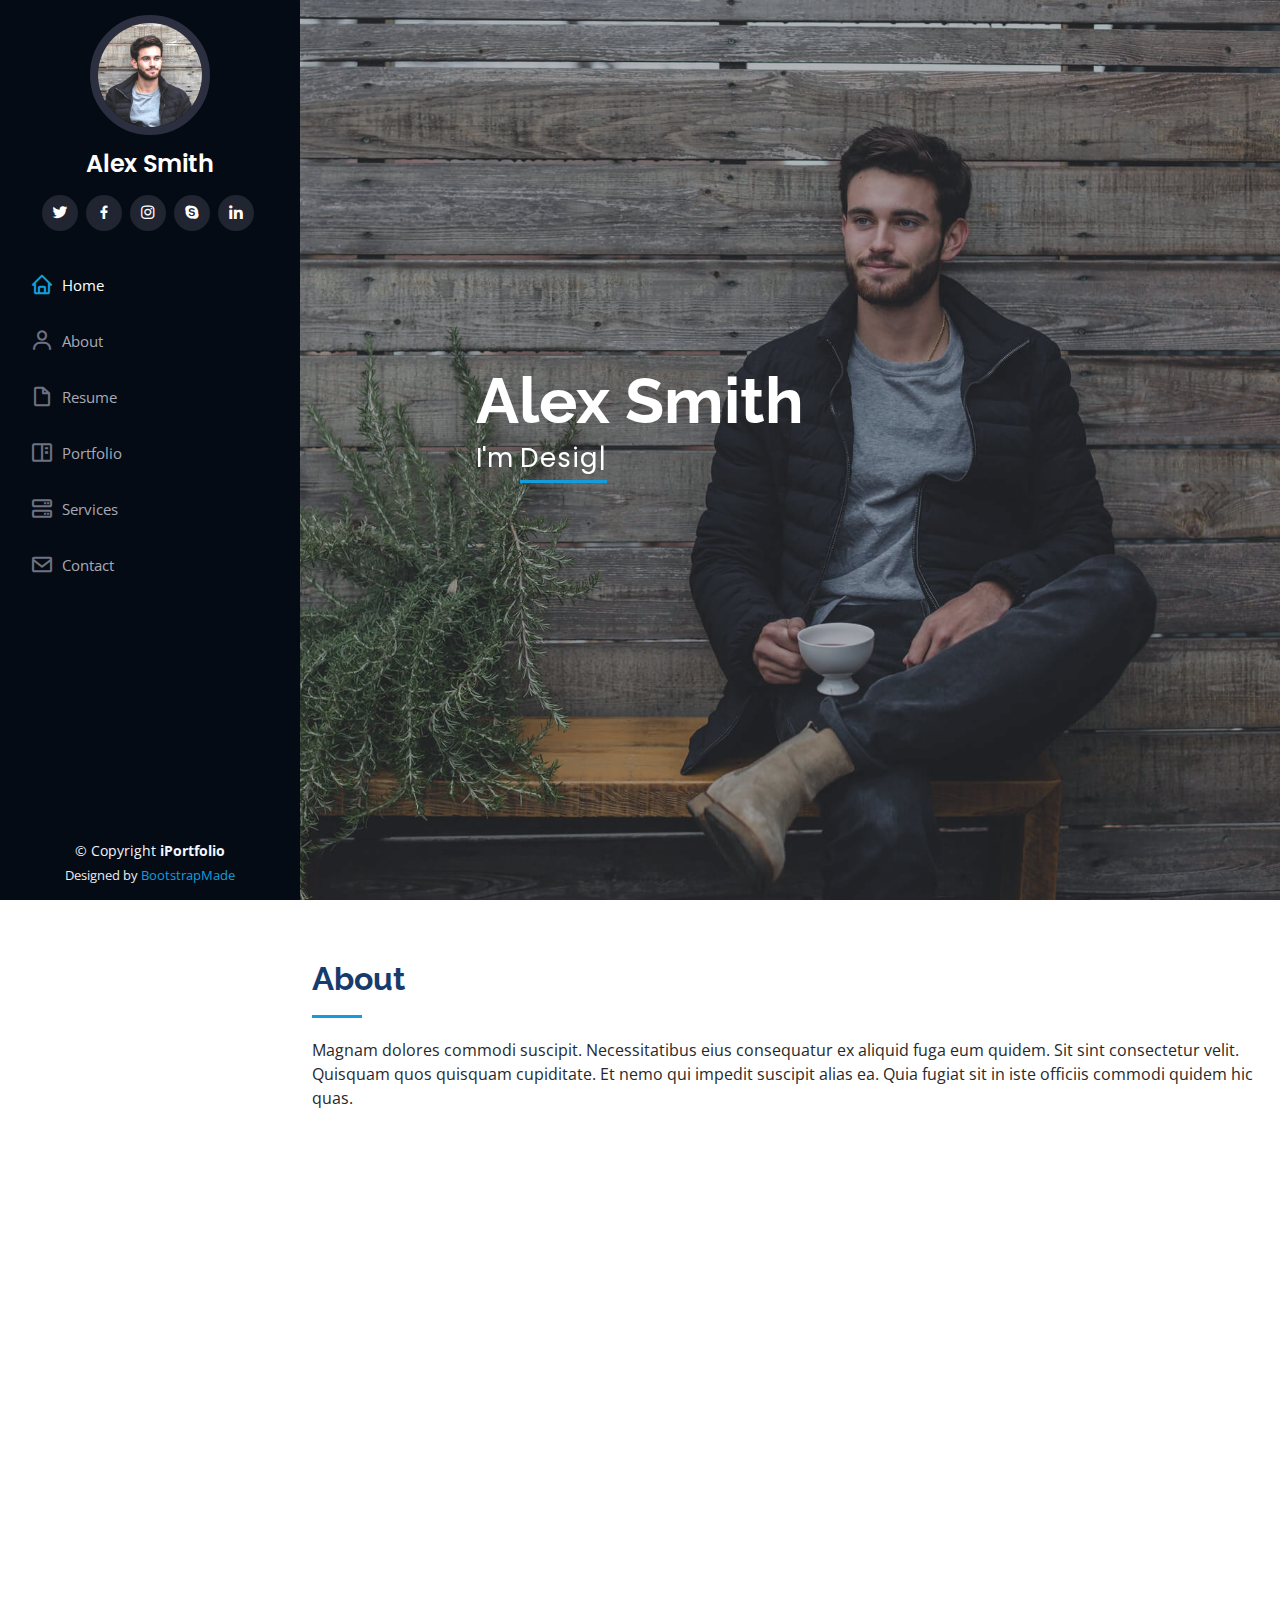
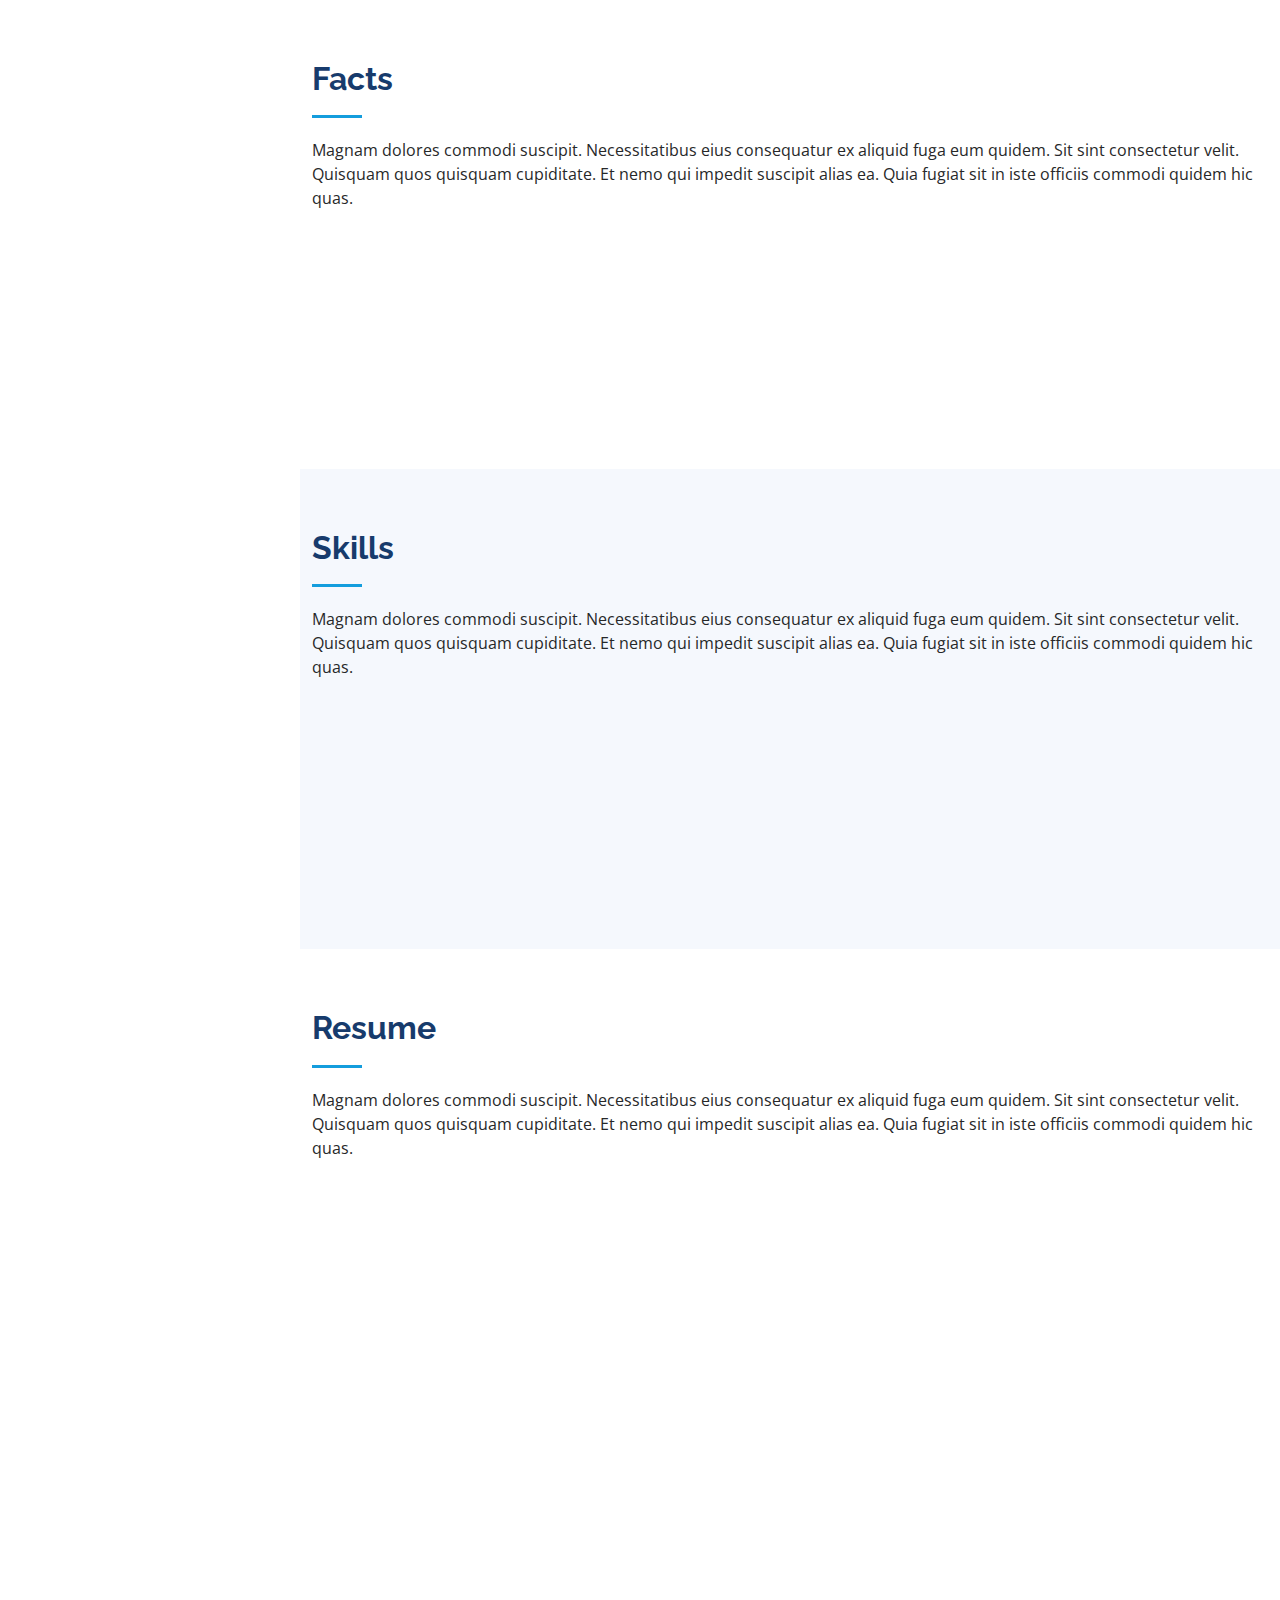
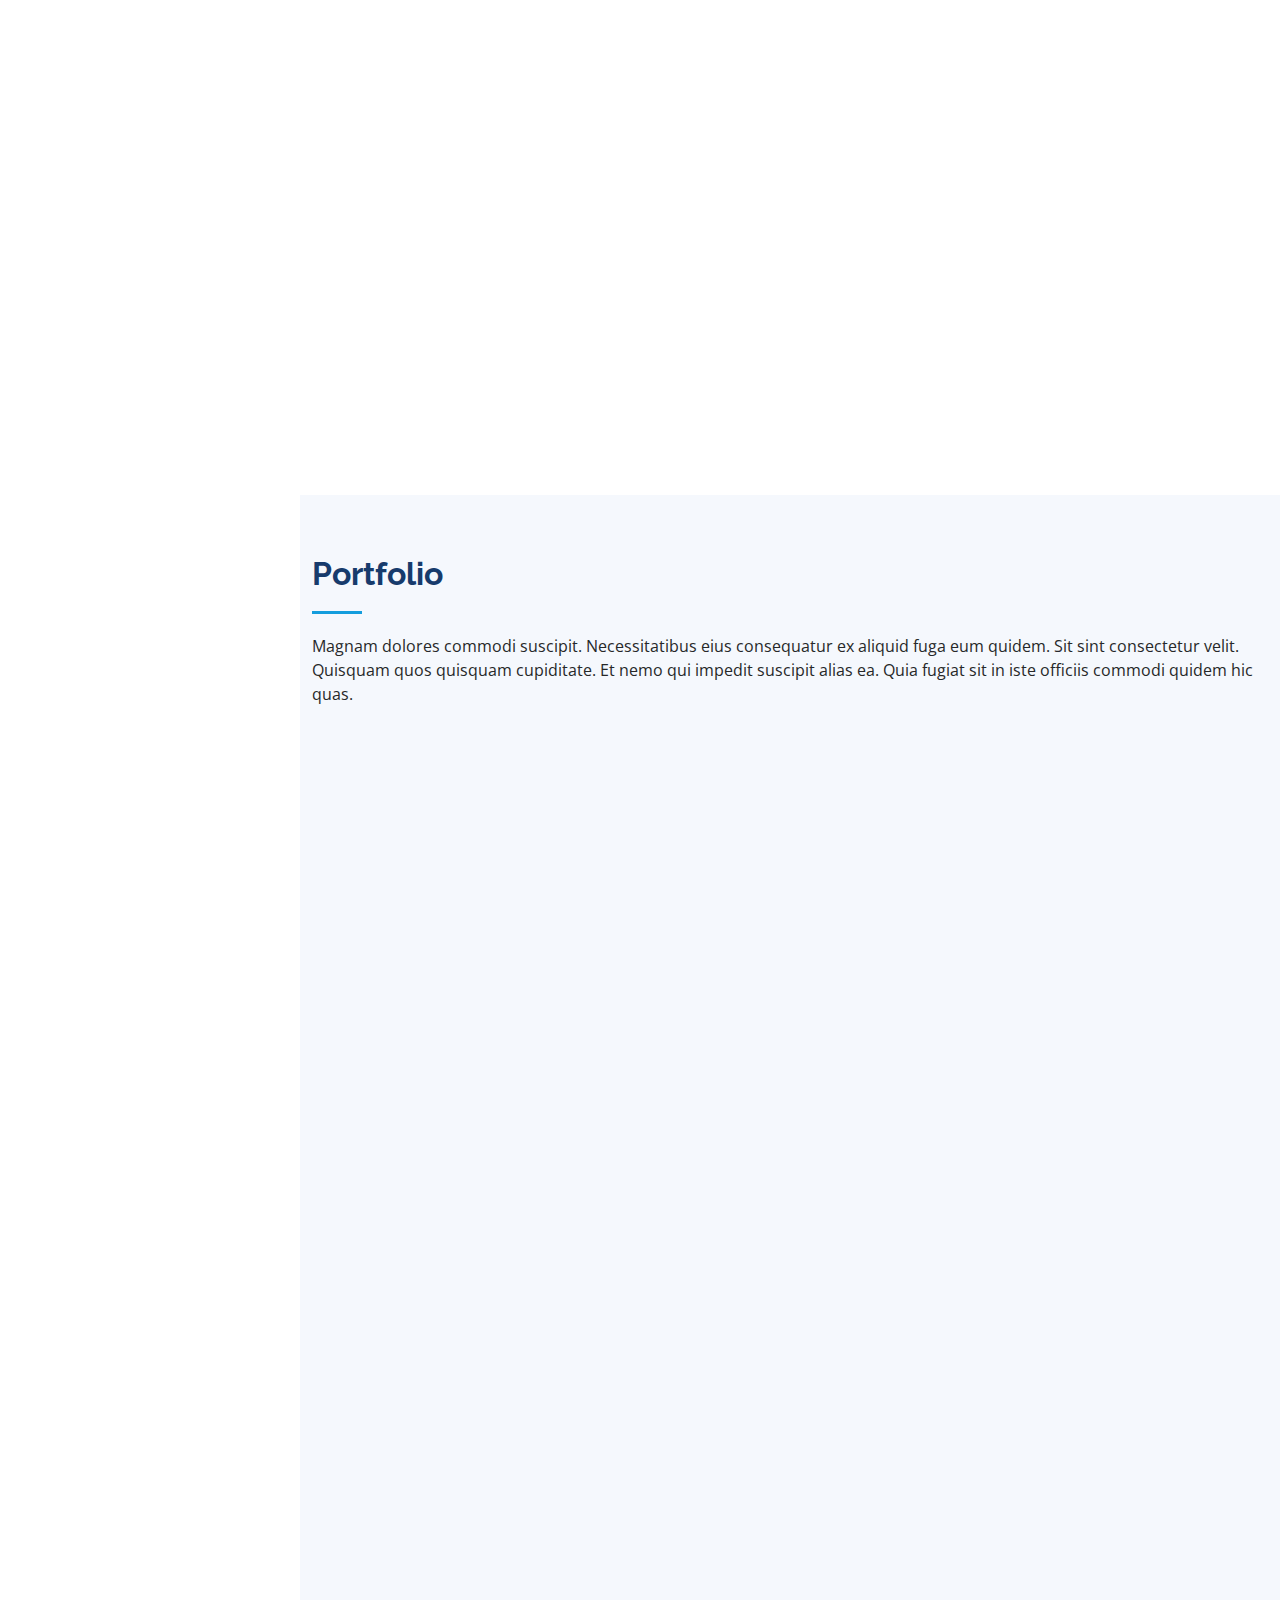
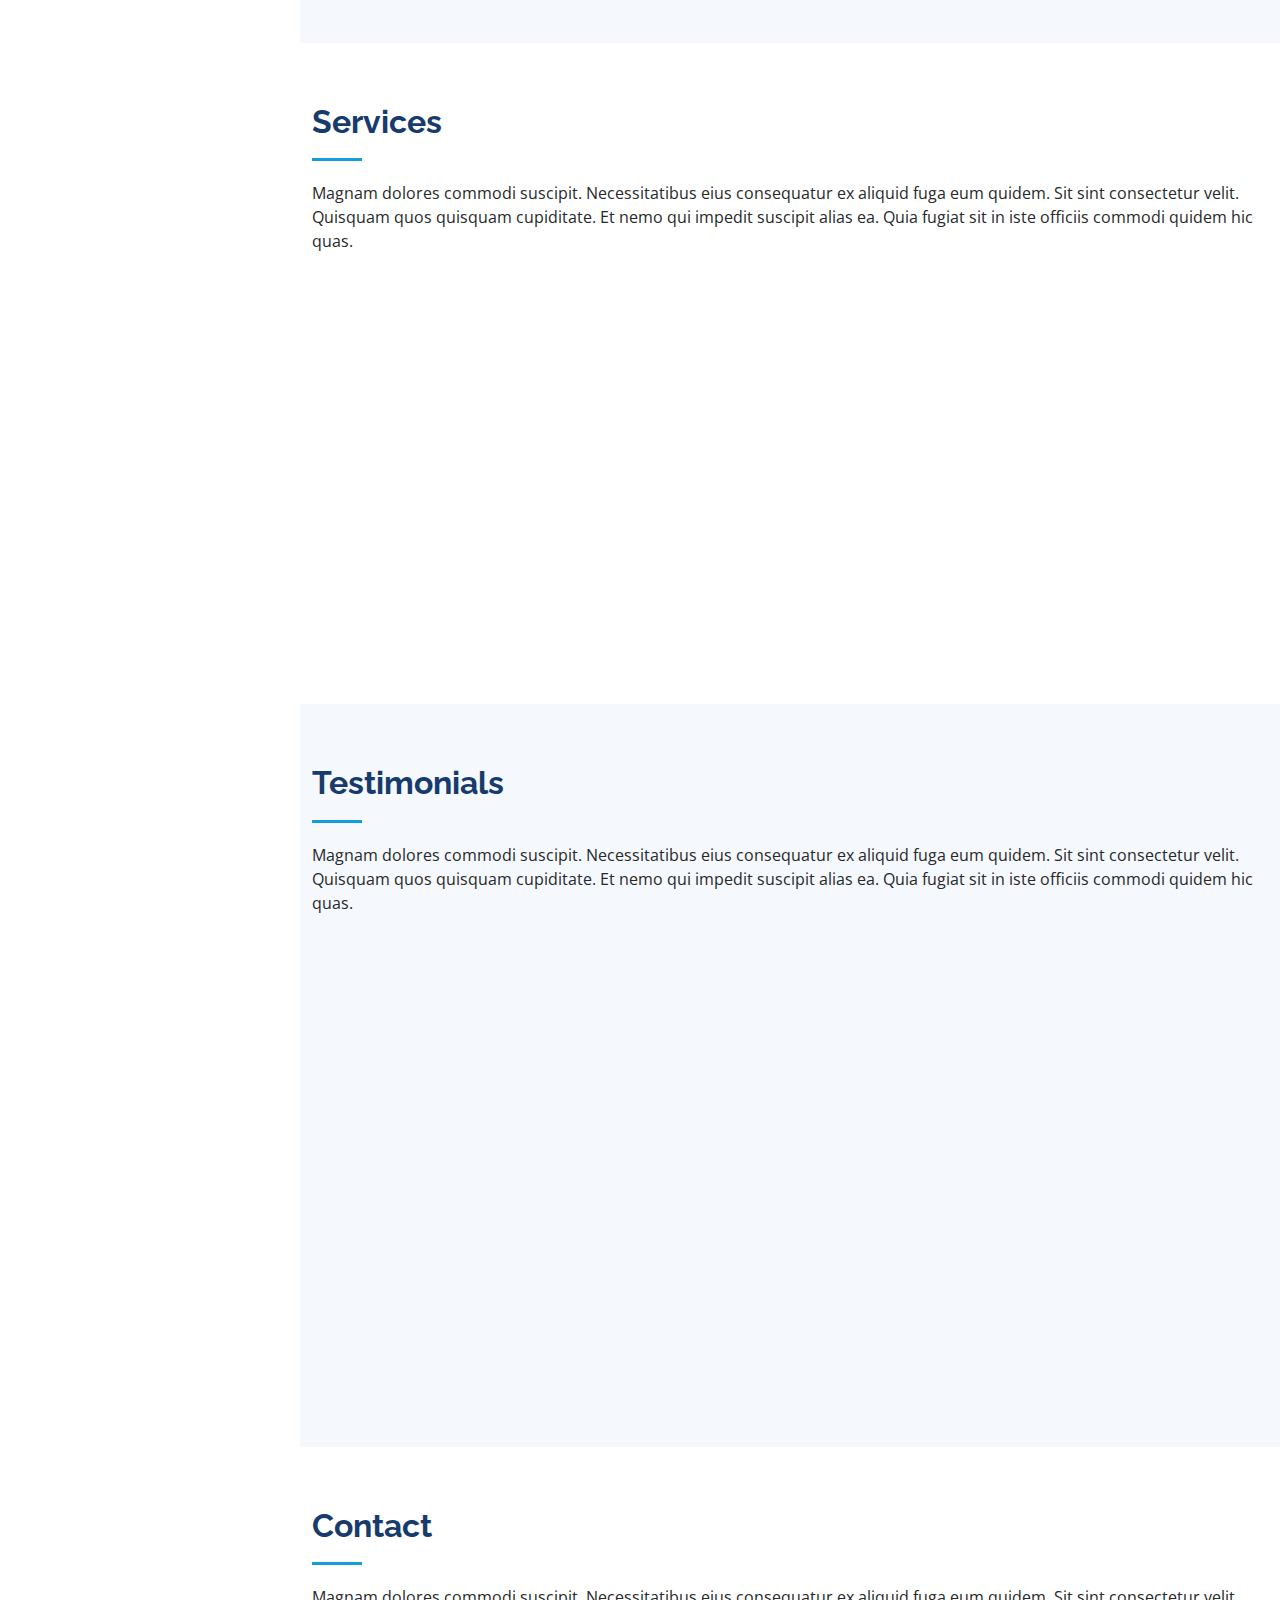
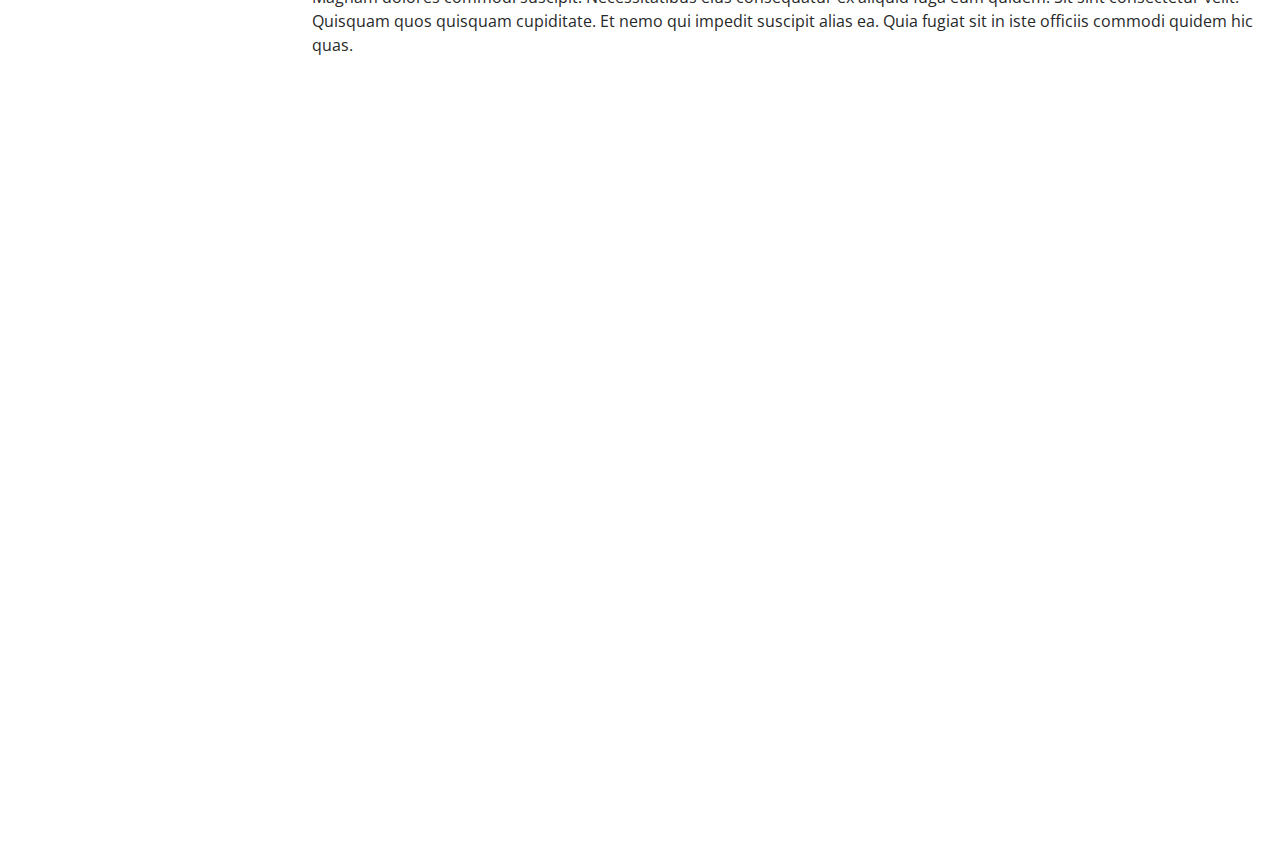
<file: iPortfolio/iPortfolio/index.html>
<!DOCTYPE html>
<html lang="en">

<head>
  <meta charset="utf-8">
  <meta content="width=device-width, initial-scale=1.0" name="viewport">

  <title>iPortfolio Bootstrap Template - Index</title>
  <meta content="" name="description">
  <meta content="" name="keywords">

  <!-- Favicons -->
  <link href="assets/img/favicon.png" rel="icon">
  <link href="assets/img/apple-touch-icon.png" rel="apple-touch-icon">

  <!-- Google Fonts -->
  <link href="https://fonts.googleapis.com/css?family=Open+Sans:300,300i,400,400i,600,600i,700,700i|Raleway:300,300i,400,400i,500,500i,600,600i,700,700i|Poppins:300,300i,400,400i,500,500i,600,600i,700,700i" rel="stylesheet">

  <!-- Vendor CSS Files -->
  <link href="assets/vendor/aos/aos.css" rel="stylesheet">
  <link href="assets/vendor/bootstrap/css/bootstrap.min.css" rel="stylesheet">
  <link href="assets/vendor/bootstrap-icons/bootstrap-icons.css" rel="stylesheet">
  <link href="assets/vendor/boxicons/css/boxicons.min.css" rel="stylesheet">
  <link href="assets/vendor/glightbox/css/glightbox.min.css" rel="stylesheet">
  <link href="assets/vendor/swiper/swiper-bundle.min.css" rel="stylesheet">

  <!-- Template Main CSS File -->
  <link href="assets/css/style.css" rel="stylesheet">

  <!-- =======================================================
  * Template Name: iPortfolio - v3.10.0
  * Template URL: https://bootstrapmade.com/iportfolio-bootstrap-portfolio-websites-template/
  * Author: BootstrapMade.com
  * License: https://bootstrapmade.com/license/
  ======================================================== -->
</head>

<body>

  <!-- ======= Mobile nav toggle button ======= -->
  <i class="bi bi-list mobile-nav-toggle d-xl-none"></i>

  <!-- ======= Header ======= -->
  <header id="header">
    <div class="d-flex flex-column">

      <div class="profile">
        <img src="assets/img/profile-img.jpg" alt="" class="img-fluid rounded-circle">
        <h1 class="text-light"><a href="index.html">Alex Smith</a></h1>
        <div class="social-links mt-3 text-center">
          <a href="#" class="twitter"><i class="bx bxl-twitter"></i></a>
          <a href="#" class="facebook"><i class="bx bxl-facebook"></i></a>
          <a href="#" class="instagram"><i class="bx bxl-instagram"></i></a>
          <a href="#" class="google-plus"><i class="bx bxl-skype"></i></a>
          <a href="#" class="linkedin"><i class="bx bxl-linkedin"></i></a>
        </div>
      </div>

      <nav id="navbar" class="nav-menu navbar">
        <ul>
          <li><a href="#hero" class="nav-link scrollto active"><i class="bx bx-home"></i> <span>Home</span></a></li>
          <li><a href="#about" class="nav-link scrollto"><i class="bx bx-user"></i> <span>About</span></a></li>
          <li><a href="#resume" class="nav-link scrollto"><i class="bx bx-file-blank"></i> <span>Resume</span></a></li>
          <li><a href="#portfolio" class="nav-link scrollto"><i class="bx bx-book-content"></i> <span>Portfolio</span></a></li>
          <li><a href="#services" class="nav-link scrollto"><i class="bx bx-server"></i> <span>Services</span></a></li>
          <li><a href="#contact" class="nav-link scrollto"><i class="bx bx-envelope"></i> <span>Contact</span></a></li>
        </ul>
      </nav><!-- .nav-menu -->
    </div>
  </header><!-- End Header -->

  <!-- ======= Hero Section ======= -->
  <section id="hero" class="d-flex flex-column justify-content-center align-items-center">
    <div class="hero-container" data-aos="fade-in">
      <h1>Alex Smith</h1>
      <p>I'm <span class="typed" data-typed-items="Designer, Developer, Freelancer, Photographer"></span></p>
    </div>
  </section><!-- End Hero -->

  <main id="main">

    <!-- ======= About Section ======= -->
    <section id="about" class="about">
      <div class="container">

        <div class="section-title">
          <h2>About</h2>
          <p>Magnam dolores commodi suscipit. Necessitatibus eius consequatur ex aliquid fuga eum quidem. Sit sint consectetur velit. Quisquam quos quisquam cupiditate. Et nemo qui impedit suscipit alias ea. Quia fugiat sit in iste officiis commodi quidem hic quas.</p>
        </div>

        <div class="row">
          <div class="col-lg-4" data-aos="fade-right">
            <img src="assets/img/profile-img.jpg" class="img-fluid" alt="">
          </div>
          <div class="col-lg-8 pt-4 pt-lg-0 content" data-aos="fade-left">
            <h3>UI/UX Designer &amp; Web Developer.</h3>
            <p class="fst-italic">
              Lorem ipsum dolor sit amet, consectetur adipiscing elit, sed do eiusmod tempor incididunt ut labore et dolore
              magna aliqua.
            </p>
            <div class="row">
              <div class="col-lg-6">
                <ul>
                  <li><i class="bi bi-chevron-right"></i> <strong>Birthday:</strong> <span>1 May 1995</span></li>
                  <li><i class="bi bi-chevron-right"></i> <strong>Website:</strong> <span>www.example.com</span></li>
                  <li><i class="bi bi-chevron-right"></i> <strong>Phone:</strong> <span>+123 456 7890</span></li>
                  <li><i class="bi bi-chevron-right"></i> <strong>City:</strong> <span>New York, USA</span></li>
                </ul>
              </div>
              <div class="col-lg-6">
                <ul>
                  <li><i class="bi bi-chevron-right"></i> <strong>Age:</strong> <span>30</span></li>
                  <li><i class="bi bi-chevron-right"></i> <strong>Degree:</strong> <span>Master</span></li>
                  <li><i class="bi bi-chevron-right"></i> <strong>PhEmailone:</strong> <span>email@example.com</span></li>
                  <li><i class="bi bi-chevron-right"></i> <strong>Freelance:</strong> <span>Available</span></li>
                </ul>
              </div>
            </div>
            <p>
              Officiis eligendi itaque labore et dolorum mollitia officiis optio vero. Quisquam sunt adipisci omnis et ut. Nulla accusantium dolor incidunt officia tempore. Et eius omnis.
              Cupiditate ut dicta maxime officiis quidem quia. Sed et consectetur qui quia repellendus itaque neque. Aliquid amet quidem ut quaerat cupiditate. Ab et eum qui repellendus omnis culpa magni laudantium dolores.
            </p>
          </div>
        </div>

      </div>
    </section><!-- End About Section -->

    <!-- ======= Facts Section ======= -->
    <section id="facts" class="facts">
      <div class="container">

        <div class="section-title">
          <h2>Facts</h2>
          <p>Magnam dolores commodi suscipit. Necessitatibus eius consequatur ex aliquid fuga eum quidem. Sit sint consectetur velit. Quisquam quos quisquam cupiditate. Et nemo qui impedit suscipit alias ea. Quia fugiat sit in iste officiis commodi quidem hic quas.</p>
        </div>

        <div class="row no-gutters">

          <div class="col-lg-3 col-md-6 d-md-flex align-items-md-stretch" data-aos="fade-up">
            <div class="count-box">
              <i class="bi bi-emoji-smile"></i>
              <span data-purecounter-start="0" data-purecounter-end="232" data-purecounter-duration="1" class="purecounter"></span>
              <p><strong>Happy Clients</strong> consequuntur quae</p>
            </div>
          </div>

          <div class="col-lg-3 col-md-6 d-md-flex align-items-md-stretch" data-aos="fade-up" data-aos-delay="100">
            <div class="count-box">
              <i class="bi bi-journal-richtext"></i>
              <span data-purecounter-start="0" data-purecounter-end="521" data-purecounter-duration="1" class="purecounter"></span>
              <p><strong>Projects</strong> adipisci atque cum quia aut</p>
            </div>
          </div>

          <div class="col-lg-3 col-md-6 d-md-flex align-items-md-stretch" data-aos="fade-up" data-aos-delay="200">
            <div class="count-box">
              <i class="bi bi-headset"></i>
              <span data-purecounter-start="0" data-purecounter-end="1453" data-purecounter-duration="1" class="purecounter"></span>
              <p><strong>Hours Of Support</strong> aut commodi quaerat</p>
            </div>
          </div>

          <div class="col-lg-3 col-md-6 d-md-flex align-items-md-stretch" data-aos="fade-up" data-aos-delay="300">
            <div class="count-box">
              <i class="bi bi-people"></i>
              <span data-purecounter-start="0" data-purecounter-end="32" data-purecounter-duration="1" class="purecounter"></span>
              <p><strong>Hard Workers</strong> rerum asperiores dolor</p>
            </div>
          </div>

        </div>

      </div>
    </section><!-- End Facts Section -->

    <!-- ======= Skills Section ======= -->
    <section id="skills" class="skills section-bg">
      <div class="container">

        <div class="section-title">
          <h2>Skills</h2>
          <p>Magnam dolores commodi suscipit. Necessitatibus eius consequatur ex aliquid fuga eum quidem. Sit sint consectetur velit. Quisquam quos quisquam cupiditate. Et nemo qui impedit suscipit alias ea. Quia fugiat sit in iste officiis commodi quidem hic quas.</p>
        </div>

        <div class="row skills-content">

          <div class="col-lg-6" data-aos="fade-up">

            <div class="progress">
              <span class="skill">HTML <i class="val">100%</i></span>
              <div class="progress-bar-wrap">
                <div class="progress-bar" role="progressbar" aria-valuenow="100" aria-valuemin="0" aria-valuemax="100"></div>
              </div>
            </div>

            <div class="progress">
              <span class="skill">CSS <i class="val">90%</i></span>
              <div class="progress-bar-wrap">
                <div class="progress-bar" role="progressbar" aria-valuenow="90" aria-valuemin="0" aria-valuemax="100"></div>
              </div>
            </div>

            <div class="progress">
              <span class="skill">JavaScript <i class="val">75%</i></span>
              <div class="progress-bar-wrap">
                <div class="progress-bar" role="progressbar" aria-valuenow="75" aria-valuemin="0" aria-valuemax="100"></div>
              </div>
            </div>

          </div>

          <div class="col-lg-6" data-aos="fade-up" data-aos-delay="100">

            <div class="progress">
              <span class="skill">PHP <i class="val">80%</i></span>
              <div class="progress-bar-wrap">
                <div class="progress-bar" role="progressbar" aria-valuenow="80" aria-valuemin="0" aria-valuemax="100"></div>
              </div>
            </div>

            <div class="progress">
              <span class="skill">WordPress/CMS <i class="val">90%</i></span>
              <div class="progress-bar-wrap">
                <div class="progress-bar" role="progressbar" aria-valuenow="90" aria-valuemin="0" aria-valuemax="100"></div>
              </div>
            </div>

            <div class="progress">
              <span class="skill">Photoshop <i class="val">55%</i></span>
              <div class="progress-bar-wrap">
                <div class="progress-bar" role="progressbar" aria-valuenow="55" aria-valuemin="0" aria-valuemax="100"></div>
              </div>
            </div>

          </div>

        </div>

      </div>
    </section><!-- End Skills Section -->

    <!-- ======= Resume Section ======= -->
    <section id="resume" class="resume">
      <div class="container">

        <div class="section-title">
          <h2>Resume</h2>
          <p>Magnam dolores commodi suscipit. Necessitatibus eius consequatur ex aliquid fuga eum quidem. Sit sint consectetur velit. Quisquam quos quisquam cupiditate. Et nemo qui impedit suscipit alias ea. Quia fugiat sit in iste officiis commodi quidem hic quas.</p>
        </div>

        <div class="row">
          <div class="col-lg-6" data-aos="fade-up">
            <h3 class="resume-title">Sumary</h3>
            <div class="resume-item pb-0">
              <h4>Alex Smith</h4>
              <p><em>Innovative and deadline-driven Graphic Designer with 3+ years of experience designing and developing user-centered digital/print marketing material from initial concept to final, polished deliverable.</em></p>
              <ul>
                <li>Portland par 127,Orlando, FL</li>
                <li>(123) 456-7891</li>
                <li>alice.barkley@example.com</li>
              </ul>
            </div>

            <h3 class="resume-title">Education</h3>
            <div class="resume-item">
              <h4>Master of Fine Arts &amp; Graphic Design</h4>
              <h5>2015 - 2016</h5>
              <p><em>Rochester Institute of Technology, Rochester, NY</em></p>
              <p>Qui deserunt veniam. Et sed aliquam labore tempore sed quisquam iusto autem sit. Ea vero voluptatum qui ut dignissimos deleniti nerada porti sand markend</p>
            </div>
            <div class="resume-item">
              <h4>Bachelor of Fine Arts &amp; Graphic Design</h4>
              <h5>2010 - 2014</h5>
              <p><em>Rochester Institute of Technology, Rochester, NY</em></p>
              <p>Quia nobis sequi est occaecati aut. Repudiandae et iusto quae reiciendis et quis Eius vel ratione eius unde vitae rerum voluptates asperiores voluptatem Earum molestiae consequatur neque etlon sader mart dila</p>
            </div>
          </div>
          <div class="col-lg-6" data-aos="fade-up" data-aos-delay="100">
            <h3 class="resume-title">Professional Experience</h3>
            <div class="resume-item">
              <h4>Senior graphic design specialist</h4>
              <h5>2019 - Present</h5>
              <p><em>Experion, New York, NY </em></p>
              <ul>
                <li>Lead in the design, development, and implementation of the graphic, layout, and production communication materials</li>
                <li>Delegate tasks to the 7 members of the design team and provide counsel on all aspects of the project. </li>
                <li>Supervise the assessment of all graphic materials in order to ensure quality and accuracy of the design</li>
                <li>Oversee the efficient use of production project budgets ranging from $2,000 - $25,000</li>
              </ul>
            </div>
            <div class="resume-item">
              <h4>Graphic design specialist</h4>
              <h5>2017 - 2018</h5>
              <p><em>Stepping Stone Advertising, New York, NY</em></p>
              <ul>
                <li>Developed numerous marketing programs (logos, brochures,infographics, presentations, and advertisements).</li>
                <li>Managed up to 5 projects or tasks at a given time while under pressure</li>
                <li>Recommended and consulted with clients on the most appropriate graphic design</li>
                <li>Created 4+ design presentations and proposals a month for clients and account managers</li>
              </ul>
            </div>
          </div>
        </div>

      </div>
    </section><!-- End Resume Section -->

    <!-- ======= Portfolio Section ======= -->
    <section id="portfolio" class="portfolio section-bg">
      <div class="container">

        <div class="section-title">
          <h2>Portfolio</h2>
          <p>Magnam dolores commodi suscipit. Necessitatibus eius consequatur ex aliquid fuga eum quidem. Sit sint consectetur velit. Quisquam quos quisquam cupiditate. Et nemo qui impedit suscipit alias ea. Quia fugiat sit in iste officiis commodi quidem hic quas.</p>
        </div>

        <div class="row" data-aos="fade-up">
          <div class="col-lg-12 d-flex justify-content-center">
            <ul id="portfolio-flters">
              <li data-filter="*" class="filter-active">All</li>
              <li data-filter=".filter-app">App</li>
              <li data-filter=".filter-card">Card</li>
              <li data-filter=".filter-web">Web</li>
            </ul>
          </div>
        </div>

        <div class="row portfolio-container" data-aos="fade-up" data-aos-delay="100">

          <div class="col-lg-4 col-md-6 portfolio-item filter-app">
            <div class="portfolio-wrap">
              <img src="assets/img/portfolio/portfolio-1.jpg" class="img-fluid" alt="">
              <div class="portfolio-links">
                <a href="assets/img/portfolio/portfolio-1.jpg" data-gallery="portfolioGallery" class="portfolio-lightbox" title="App 1"><i class="bx bx-plus"></i></a>
                <a href="portfolio-details.html" title="More Details"><i class="bx bx-link"></i></a>
              </div>
            </div>
          </div>

          <div class="col-lg-4 col-md-6 portfolio-item filter-web">
            <div class="portfolio-wrap">
              <img src="assets/img/portfolio/portfolio-2.jpg" class="img-fluid" alt="">
              <div class="portfolio-links">
                <a href="assets/img/portfolio/portfolio-2.jpg" data-gallery="portfolioGallery" class="portfolio-lightbox" title="Web 3"><i class="bx bx-plus"></i></a>
                <a href="portfolio-details.html" title="More Details"><i class="bx bx-link"></i></a>
              </div>
            </div>
          </div>

          <div class="col-lg-4 col-md-6 portfolio-item filter-app">
            <div class="portfolio-wrap">
              <img src="assets/img/portfolio/portfolio-3.jpg" class="img-fluid" alt="">
              <div class="portfolio-links">
                <a href="assets/img/portfolio/portfolio-3.jpg" data-gallery="portfolioGallery" class="portfolio-lightbox" title="App 2"><i class="bx bx-plus"></i></a>
                <a href="portfolio-details.html" title="More Details"><i class="bx bx-link"></i></a>
              </div>
            </div>
          </div>

          <div class="col-lg-4 col-md-6 portfolio-item filter-card">
            <div class="portfolio-wrap">
              <img src="assets/img/portfolio/portfolio-4.jpg" class="img-fluid" alt="">
              <div class="portfolio-links">
                <a href="assets/img/portfolio/portfolio-4.jpg" data-gallery="portfolioGallery" class="portfolio-lightbox" title="Card 2"><i class="bx bx-plus"></i></a>
                <a href="portfolio-details.html" title="More Details"><i class="bx bx-link"></i></a>
              </div>
            </div>
          </div>

          <div class="col-lg-4 col-md-6 portfolio-item filter-web">
            <div class="portfolio-wrap">
              <img src="assets/img/portfolio/portfolio-5.jpg" class="img-fluid" alt="">
              <div class="portfolio-links">
                <a href="assets/img/portfolio/portfolio-5.jpg" data-gallery="portfolioGallery" class="portfolio-lightbox" title="Web 2"><i class="bx bx-plus"></i></a>
                <a href="portfolio-details.html" title="More Details"><i class="bx bx-link"></i></a>
              </div>
            </div>
          </div>

          <div class="col-lg-4 col-md-6 portfolio-item filter-app">
            <div class="portfolio-wrap">
              <img src="assets/img/portfolio/portfolio-6.jpg" class="img-fluid" alt="">
              <div class="portfolio-links">
                <a href="assets/img/portfolio/portfolio-6.jpg" data-gallery="portfolioGallery" class="portfolio-lightbox" title="App 3"><i class="bx bx-plus"></i></a>
                <a href="portfolio-details.html" title="More Details"><i class="bx bx-link"></i></a>
              </div>
            </div>
          </div>

          <div class="col-lg-4 col-md-6 portfolio-item filter-card">
            <div class="portfolio-wrap">
              <img src="assets/img/portfolio/portfolio-7.jpg" class="img-fluid" alt="">
              <div class="portfolio-links">
                <a href="assets/img/portfolio/portfolio-7.jpg" data-gallery="portfolioGallery" class="portfolio-lightbox" title="Card 1"><i class="bx bx-plus"></i></a>
                <a href="portfolio-details.html" title="More Details"><i class="bx bx-link"></i></a>
              </div>
            </div>
          </div>

          <div class="col-lg-4 col-md-6 portfolio-item filter-card">
            <div class="portfolio-wrap">
              <img src="assets/img/portfolio/portfolio-8.jpg" class="img-fluid" alt="">
              <div class="portfolio-links">
                <a href="assets/img/portfolio/portfolio-8.jpg" data-gallery="portfolioGallery" class="portfolio-lightbox" title="Card 3"><i class="bx bx-plus"></i></a>
                <a href="portfolio-details.html" title="More Details"><i class="bx bx-link"></i></a>
              </div>
            </div>
          </div>

          <div class="col-lg-4 col-md-6 portfolio-item filter-web">
            <div class="portfolio-wrap">
              <img src="assets/img/portfolio/portfolio-9.jpg" class="img-fluid" alt="">
              <div class="portfolio-links">
                <a href="assets/img/portfolio/portfolio-9.jpg" data-gallery="portfolioGallery" class="portfolio-lightbox" title="Web 3"><i class="bx bx-plus"></i></a>
                <a href="portfolio-details.html" title="More Details"><i class="bx bx-link"></i></a>
              </div>
            </div>
          </div>

        </div>

      </div>
    </section><!-- End Portfolio Section -->

    <!-- ======= Services Section ======= -->
    <section id="services" class="services">
      <div class="container">

        <div class="section-title">
          <h2>Services</h2>
          <p>Magnam dolores commodi suscipit. Necessitatibus eius consequatur ex aliquid fuga eum quidem. Sit sint consectetur velit. Quisquam quos quisquam cupiditate. Et nemo qui impedit suscipit alias ea. Quia fugiat sit in iste officiis commodi quidem hic quas.</p>
        </div>

        <div class="row">
          <div class="col-lg-4 col-md-6 icon-box" data-aos="fade-up">
            <div class="icon"><i class="bi bi-briefcase"></i></div>
            <h4 class="title"><a href="">Lorem Ipsum</a></h4>
            <p class="description">Voluptatum deleniti atque corrupti quos dolores et quas molestias excepturi sint occaecati cupiditate non provident</p>
          </div>
          <div class="col-lg-4 col-md-6 icon-box" data-aos="fade-up" data-aos-delay="100">
            <div class="icon"><i class="bi bi-card-checklist"></i></div>
            <h4 class="title"><a href="">Dolor Sitema</a></h4>
            <p class="description">Minim veniam, quis nostrud exercitation ullamco laboris nisi ut aliquip ex ea commodo consequat tarad limino ata</p>
          </div>
          <div class="col-lg-4 col-md-6 icon-box" data-aos="fade-up" data-aos-delay="200">
            <div class="icon"><i class="bi bi-bar-chart"></i></div>
            <h4 class="title"><a href="">Sed ut perspiciatis</a></h4>
            <p class="description">Duis aute irure dolor in reprehenderit in voluptate velit esse cillum dolore eu fugiat nulla pariatur</p>
          </div>
          <div class="col-lg-4 col-md-6 icon-box" data-aos="fade-up" data-aos-delay="300">
            <div class="icon"><i class="bi bi-binoculars"></i></div>
            <h4 class="title"><a href="">Magni Dolores</a></h4>
            <p class="description">Excepteur sint occaecat cupidatat non proident, sunt in culpa qui officia deserunt mollit anim id est laborum</p>
          </div>
          <div class="col-lg-4 col-md-6 icon-box" data-aos="fade-up" data-aos-delay="400">
            <div class="icon"><i class="bi bi-brightness-high"></i></div>
            <h4 class="title"><a href="">Nemo Enim</a></h4>
            <p class="description">At vero eos et accusamus et iusto odio dignissimos ducimus qui blanditiis praesentium voluptatum deleniti atque</p>
          </div>
          <div class="col-lg-4 col-md-6 icon-box" data-aos="fade-up" data-aos-delay="500">
            <div class="icon"><i class="bi bi-calendar4-week"></i></div>
            <h4 class="title"><a href="">Eiusmod Tempor</a></h4>
            <p class="description">Et harum quidem rerum facilis est et expedita distinctio. Nam libero tempore, cum soluta nobis est eligendi</p>
          </div>
        </div>

      </div>
    </section><!-- End Services Section -->

    <!-- ======= Testimonials Section ======= -->
    <section id="testimonials" class="testimonials section-bg">
      <div class="container">

        <div class="section-title">
          <h2>Testimonials</h2>
          <p>Magnam dolores commodi suscipit. Necessitatibus eius consequatur ex aliquid fuga eum quidem. Sit sint consectetur velit. Quisquam quos quisquam cupiditate. Et nemo qui impedit suscipit alias ea. Quia fugiat sit in iste officiis commodi quidem hic quas.</p>
        </div>

        <div class="testimonials-slider swiper" data-aos="fade-up" data-aos-delay="100">
          <div class="swiper-wrapper">

            <div class="swiper-slide">
              <div class="testimonial-item" data-aos="fade-up">
                <p>
                  <i class="bx bxs-quote-alt-left quote-icon-left"></i>
                  Proin iaculis purus consequat sem cure digni ssim donec porttitora entum suscipit rhoncus. Accusantium quam, ultricies eget id, aliquam eget nibh et. Maecen aliquam, risus at semper.
                  <i class="bx bxs-quote-alt-right quote-icon-right"></i>
                </p>
                <img src="assets/img/testimonials/testimonials-1.jpg" class="testimonial-img" alt="">
                <h3>Saul Goodman</h3>
                <h4>Ceo &amp; Founder</h4>
              </div>
            </div><!-- End testimonial item -->

            <div class="swiper-slide">
              <div class="testimonial-item" data-aos="fade-up" data-aos-delay="100">
                <p>
                  <i class="bx bxs-quote-alt-left quote-icon-left"></i>
                  Export tempor illum tamen malis malis eram quae irure esse labore quem cillum quid cillum eram malis quorum velit fore eram velit sunt aliqua noster fugiat irure amet legam anim culpa.
                  <i class="bx bxs-quote-alt-right quote-icon-right"></i>
                </p>
                <img src="assets/img/testimonials/testimonials-2.jpg" class="testimonial-img" alt="">
                <h3>Sara Wilsson</h3>
                <h4>Designer</h4>
              </div>
            </div><!-- End testimonial item -->

            <div class="swiper-slide">
              <div class="testimonial-item" data-aos="fade-up" data-aos-delay="200">
                <p>
                  <i class="bx bxs-quote-alt-left quote-icon-left"></i>
                  Enim nisi quem export duis labore cillum quae magna enim sint quorum nulla quem veniam duis minim tempor labore quem eram duis noster aute amet eram fore quis sint minim.
                  <i class="bx bxs-quote-alt-right quote-icon-right"></i>
                </p>
                <img src="assets/img/testimonials/testimonials-3.jpg" class="testimonial-img" alt="">
                <h3>Jena Karlis</h3>
                <h4>Store Owner</h4>
              </div>
            </div><!-- End testimonial item -->

            <div class="swiper-slide">
              <div class="testimonial-item" data-aos="fade-up" data-aos-delay="300">
                <p>
                  <i class="bx bxs-quote-alt-left quote-icon-left"></i>
                  Fugiat enim eram quae cillum dolore dolor amet nulla culpa multos export minim fugiat minim velit minim dolor enim duis veniam ipsum anim magna sunt elit fore quem dolore labore illum veniam.
                  <i class="bx bxs-quote-alt-right quote-icon-right"></i>
                </p>
                <img src="assets/img/testimonials/testimonials-4.jpg" class="testimonial-img" alt="">
                <h3>Matt Brandon</h3>
                <h4>Freelancer</h4>
              </div>
            </div><!-- End testimonial item -->

            <div class="swiper-slide">
              <div class="testimonial-item" data-aos="fade-up" data-aos-delay="400">
                <p>
                  <i class="bx bxs-quote-alt-left quote-icon-left"></i>
                  Quis quorum aliqua sint quem legam fore sunt eram irure aliqua veniam tempor noster veniam enim culpa labore duis sunt culpa nulla illum cillum fugiat legam esse veniam culpa fore nisi cillum quid.
                  <i class="bx bxs-quote-alt-right quote-icon-right"></i>
                </p>
                <img src="assets/img/testimonials/testimonials-5.jpg" class="testimonial-img" alt="">
                <h3>John Larson</h3>
                <h4>Entrepreneur</h4>
              </div>
            </div><!-- End testimonial item -->

          </div>
          <div class="swiper-pagination"></div>
        </div>

      </div>
    </section><!-- End Testimonials Section -->

    <!-- ======= Contact Section ======= -->
    <section id="contact" class="contact">
      <div class="container">

        <div class="section-title">
          <h2>Contact</h2>
          <p>Magnam dolores commodi suscipit. Necessitatibus eius consequatur ex aliquid fuga eum quidem. Sit sint consectetur velit. Quisquam quos quisquam cupiditate. Et nemo qui impedit suscipit alias ea. Quia fugiat sit in iste officiis commodi quidem hic quas.</p>
        </div>

        <div class="row" data-aos="fade-in">

          <div class="col-lg-5 d-flex align-items-stretch">
            <div class="info">
              <div class="address">
                <i class="bi bi-geo-alt"></i>
                <h4>Location:</h4>
                <p>A108 Adam Street, New York, NY 535022</p>
              </div>

              <div class="email">
                <i class="bi bi-envelope"></i>
                <h4>Email:</h4>
                <p>info@example.com</p>
              </div>

              <div class="phone">
                <i class="bi bi-phone"></i>
                <h4>Call:</h4>
                <p>+1 5589 55488 55s</p>
              </div>

              <iframe src="https://www.google.com/maps/embed?pb=!1m14!1m8!1m3!1d12097.433213460943!2d-74.0062269!3d40.7101282!3m2!1i1024!2i768!4f13.1!3m3!1m2!1s0x0%3A0xb89d1fe6bc499443!2sDowntown+Conference+Center!5e0!3m2!1smk!2sbg!4v1539943755621" frameborder="0" style="border:0; width: 100%; height: 290px;" allowfullscreen></iframe>
            </div>

          </div>

          <div class="col-lg-7 mt-5 mt-lg-0 d-flex align-items-stretch">
            <form action="forms/contact.php" method="post" role="form" class="php-email-form">
              <div class="row">
                <div class="form-group col-md-6">
                  <label for="name">Your Name</label>
                  <input type="text" name="name" class="form-control" id="name" required>
                </div>
                <div class="form-group col-md-6">
                  <label for="name">Your Email</label>
                  <input type="email" class="form-control" name="email" id="email" required>
                </div>
              </div>
              <div class="form-group">
                <label for="name">Subject</label>
                <input type="text" class="form-control" name="subject" id="subject" required>
              </div>
              <div class="form-group">
                <label for="name">Message</label>
                <textarea class="form-control" name="message" rows="10" required></textarea>
              </div>
              <div class="my-3">
                <div class="loading">Loading</div>
                <div class="error-message"></div>
                <div class="sent-message">Your message has been sent. Thank you!</div>
              </div>
              <div class="text-center"><button type="submit">Send Message</button></div>
            </form>
          </div>

        </div>

      </div>
    </section><!-- End Contact Section -->

  </main><!-- End #main -->

  <!-- ======= Footer ======= -->
  <footer id="footer">
    <div class="container">
      <div class="copyright">
        &copy; Copyright <strong><span>iPortfolio</span></strong>
      </div>
      <div class="credits">
        <!-- All the links in the footer should remain intact. -->
        <!-- You can delete the links only if you purchased the pro version. -->
        <!-- Licensing information: https://bootstrapmade.com/license/ -->
        <!-- Purchase the pro version with working PHP/AJAX contact form: https://bootstrapmade.com/iportfolio-bootstrap-portfolio-websites-template/ -->
        Designed by <a href="https://bootstrapmade.com/">BootstrapMade</a>
      </div>
    </div>
  </footer><!-- End  Footer -->

  <a href="#" class="back-to-top d-flex align-items-center justify-content-center"><i class="bi bi-arrow-up-short"></i></a>

  <!-- Vendor JS Files -->
  <script src="assets/vendor/purecounter/purecounter_vanilla.js"></script>
  <script src="assets/vendor/aos/aos.js"></script>
  <script src="assets/vendor/bootstrap/js/bootstrap.bundle.min.js"></script>
  <script src="assets/vendor/glightbox/js/glightbox.min.js"></script>
  <script src="assets/vendor/isotope-layout/isotope.pkgd.min.js"></script>
  <script src="assets/vendor/swiper/swiper-bundle.min.js"></script>
  <script src="assets/vendor/typed.js/typed.min.js"></script>
  <script src="assets/vendor/waypoints/noframework.waypoints.js"></script>
  <script src="assets/vendor/php-email-form/validate.js"></script>

  <!-- Template Main JS File -->
  <script src="assets/js/main.js"></script>

</body>

</html>
</file>
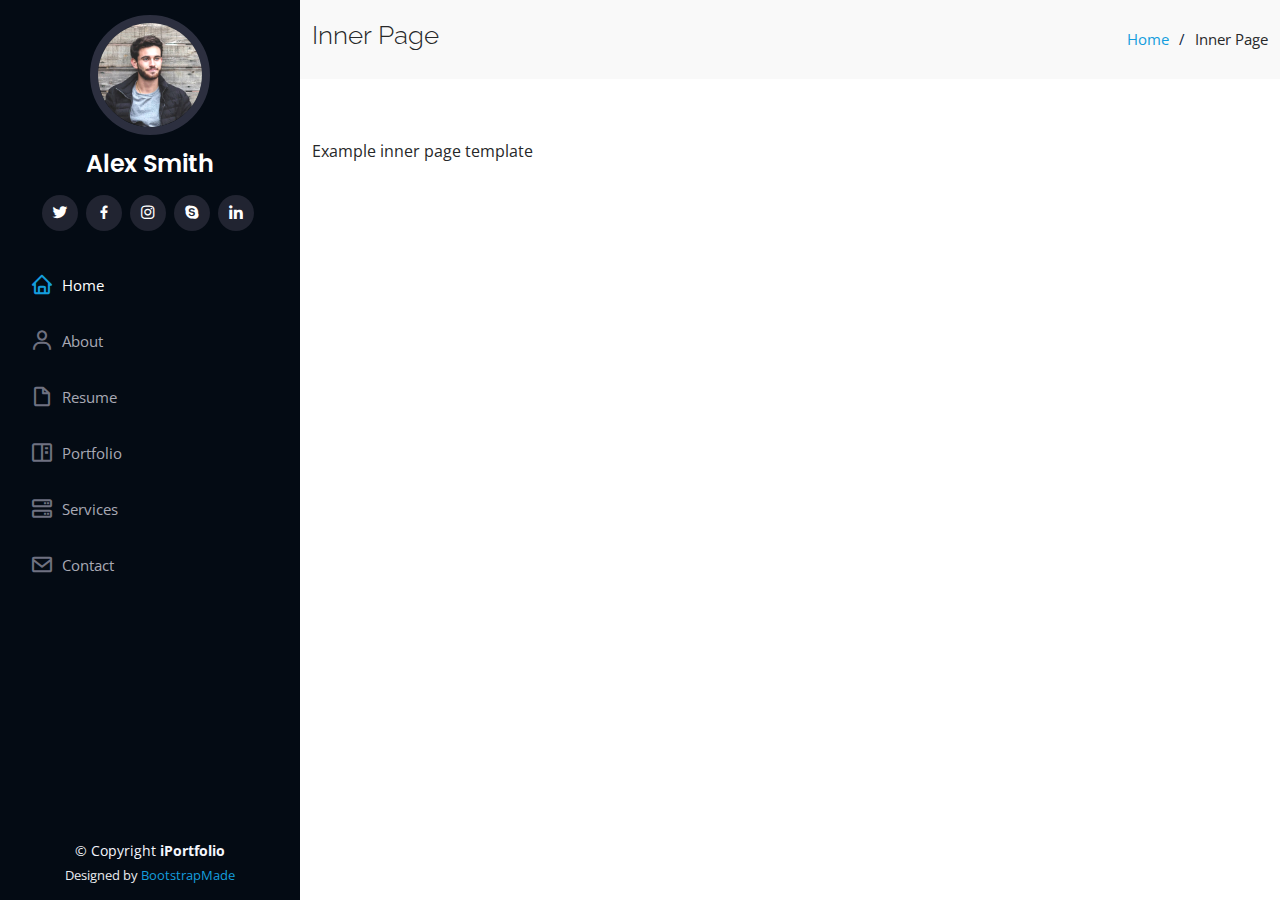
<file: iPortfolio/iPortfolio/inner-page.html>
<!DOCTYPE html>
<html lang="en">

<head>
  <meta charset="utf-8">
  <meta content="width=device-width, initial-scale=1.0" name="viewport">

  <title>Inner Page - iPortfolio Bootstrap Template</title>
  <meta content="" name="description">
  <meta content="" name="keywords">

  <!-- Favicons -->
  <link href="assets/img/favicon.png" rel="icon">
  <link href="assets/img/apple-touch-icon.png" rel="apple-touch-icon">

  <!-- Google Fonts -->
  <link href="https://fonts.googleapis.com/css?family=Open+Sans:300,300i,400,400i,600,600i,700,700i|Raleway:300,300i,400,400i,500,500i,600,600i,700,700i|Poppins:300,300i,400,400i,500,500i,600,600i,700,700i" rel="stylesheet">

  <!-- Vendor CSS Files -->
  <link href="assets/vendor/aos/aos.css" rel="stylesheet">
  <link href="assets/vendor/bootstrap/css/bootstrap.min.css" rel="stylesheet">
  <link href="assets/vendor/bootstrap-icons/bootstrap-icons.css" rel="stylesheet">
  <link href="assets/vendor/boxicons/css/boxicons.min.css" rel="stylesheet">
  <link href="assets/vendor/glightbox/css/glightbox.min.css" rel="stylesheet">
  <link href="assets/vendor/swiper/swiper-bundle.min.css" rel="stylesheet">

  <!-- Template Main CSS File -->
  <link href="assets/css/style.css" rel="stylesheet">

  <!-- =======================================================
  * Template Name: iPortfolio - v3.10.0
  * Template URL: https://bootstrapmade.com/iportfolio-bootstrap-portfolio-websites-template/
  * Author: BootstrapMade.com
  * License: https://bootstrapmade.com/license/
  ======================================================== -->
</head>

<body>

  <!-- ======= Mobile nav toggle button ======= -->
  <i class="bi bi-list mobile-nav-toggle d-xl-none"></i>

  <!-- ======= Header ======= -->
  <header id="header">
    <div class="d-flex flex-column">

      <div class="profile">
        <img src="assets/img/profile-img.jpg" alt="" class="img-fluid rounded-circle">
        <h1 class="text-light"><a href="index.html">Alex Smith</a></h1>
        <div class="social-links mt-3 text-center">
          <a href="#" class="twitter"><i class="bx bxl-twitter"></i></a>
          <a href="#" class="facebook"><i class="bx bxl-facebook"></i></a>
          <a href="#" class="instagram"><i class="bx bxl-instagram"></i></a>
          <a href="#" class="google-plus"><i class="bx bxl-skype"></i></a>
          <a href="#" class="linkedin"><i class="bx bxl-linkedin"></i></a>
        </div>
      </div>

      <nav id="navbar" class="nav-menu navbar">
        <ul>
          <li><a href="#hero" class="nav-link scrollto active"><i class="bx bx-home"></i> <span>Home</span></a></li>
          <li><a href="#about" class="nav-link scrollto"><i class="bx bx-user"></i> <span>About</span></a></li>
          <li><a href="#resume" class="nav-link scrollto"><i class="bx bx-file-blank"></i> <span>Resume</span></a></li>
          <li><a href="#portfolio" class="nav-link scrollto"><i class="bx bx-book-content"></i> <span>Portfolio</span></a></li>
          <li><a href="#services" class="nav-link scrollto"><i class="bx bx-server"></i> <span>Services</span></a></li>
          <li><a href="#contact" class="nav-link scrollto"><i class="bx bx-envelope"></i> <span>Contact</span></a></li>
        </ul>
      </nav><!-- .nav-menu -->
    </div>
  </header><!-- End Header -->

  <main id="main">

    <!-- ======= Breadcrumbs ======= -->
    <section class="breadcrumbs">
      <div class="container">

        <div class="d-flex justify-content-between align-items-center">
          <h2>Inner Page</h2>
          <ol>
            <li><a href="index.html">Home</a></li>
            <li>Inner Page</li>
          </ol>
        </div>

      </div>
    </section><!-- End Breadcrumbs -->

    <section class="inner-page">
      <div class="container">
        <p>
          Example inner page template
        </p>
      </div>
    </section>

  </main><!-- End #main -->

  <!-- ======= Footer ======= -->
  <footer id="footer">
    <div class="container">
      <div class="copyright">
        &copy; Copyright <strong><span>iPortfolio</span></strong>
      </div>
      <div class="credits">
        <!-- All the links in the footer should remain intact. -->
        <!-- You can delete the links only if you purchased the pro version. -->
        <!-- Licensing information: https://bootstrapmade.com/license/ -->
        <!-- Purchase the pro version with working PHP/AJAX contact form: https://bootstrapmade.com/iportfolio-bootstrap-portfolio-websites-template/ -->
        Designed by <a href="https://bootstrapmade.com/">BootstrapMade</a>
      </div>
    </div>
  </footer><!-- End  Footer -->

  <a href="#" class="back-to-top d-flex align-items-center justify-content-center"><i class="bi bi-arrow-up-short"></i></a>

  <!-- Vendor JS Files -->
  <script src="assets/vendor/purecounter/purecounter_vanilla.js"></script>
  <script src="assets/vendor/aos/aos.js"></script>
  <script src="assets/vendor/bootstrap/js/bootstrap.bundle.min.js"></script>
  <script src="assets/vendor/glightbox/js/glightbox.min.js"></script>
  <script src="assets/vendor/isotope-layout/isotope.pkgd.min.js"></script>
  <script src="assets/vendor/swiper/swiper-bundle.min.js"></script>
  <script src="assets/vendor/typed.js/typed.min.js"></script>
  <script src="assets/vendor/waypoints/noframework.waypoints.js"></script>
  <script src="assets/vendor/php-email-form/validate.js"></script>

  <!-- Template Main JS File -->
  <script src="assets/js/main.js"></script>

</body>

</html>
</file>
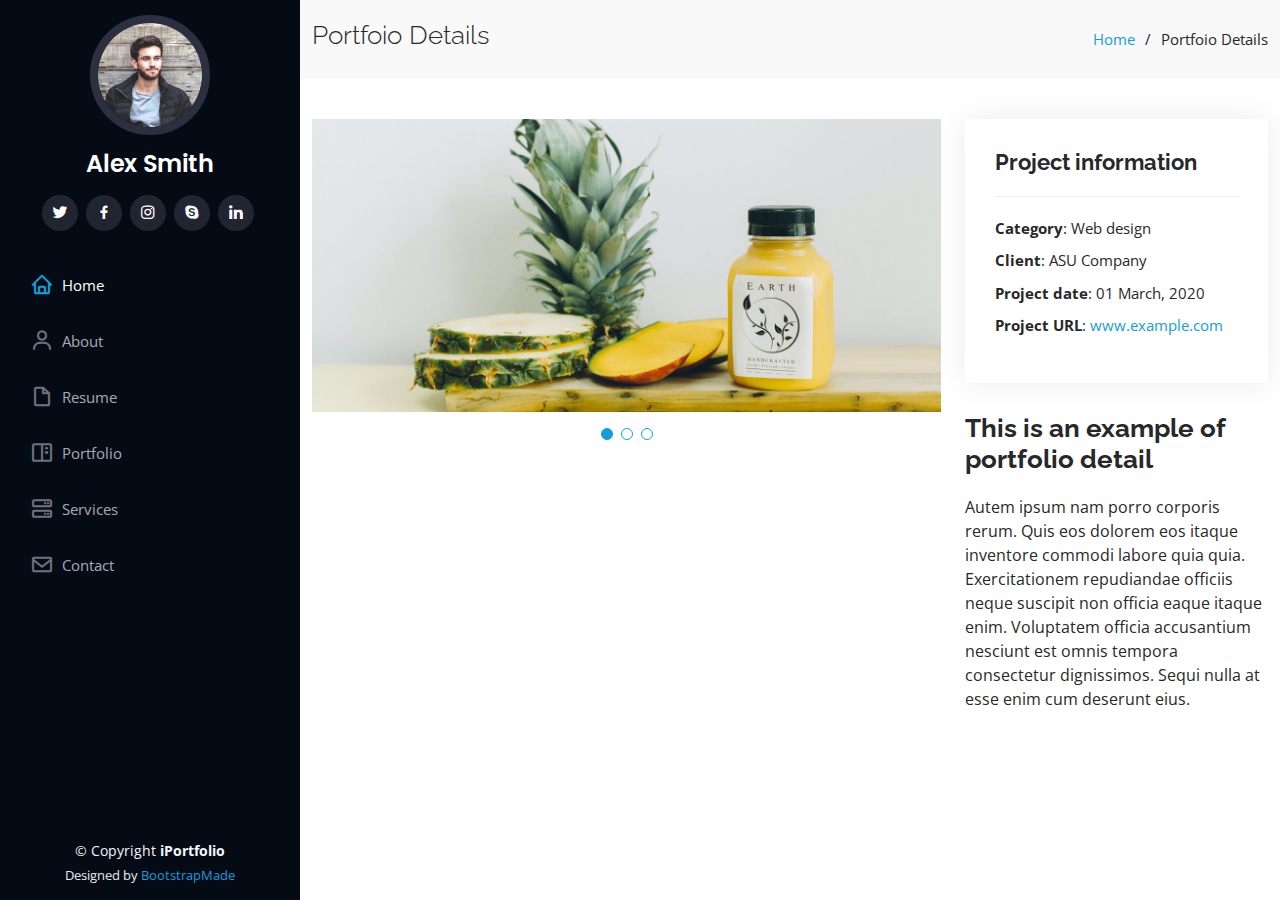
<file: iPortfolio/iPortfolio/portfolio-details.html>
<!DOCTYPE html>
<html lang="en">

<head>
  <meta charset="utf-8">
  <meta content="width=device-width, initial-scale=1.0" name="viewport">

  <title>Portfolio Details - iPortfolio Bootstrap Template</title>
  <meta content="" name="description">
  <meta content="" name="keywords">

  <!-- Favicons -->
  <link href="assets/img/favicon.png" rel="icon">
  <link href="assets/img/apple-touch-icon.png" rel="apple-touch-icon">

  <!-- Google Fonts -->
  <link href="https://fonts.googleapis.com/css?family=Open+Sans:300,300i,400,400i,600,600i,700,700i|Raleway:300,300i,400,400i,500,500i,600,600i,700,700i|Poppins:300,300i,400,400i,500,500i,600,600i,700,700i" rel="stylesheet">

  <!-- Vendor CSS Files -->
  <link href="assets/vendor/aos/aos.css" rel="stylesheet">
  <link href="assets/vendor/bootstrap/css/bootstrap.min.css" rel="stylesheet">
  <link href="assets/vendor/bootstrap-icons/bootstrap-icons.css" rel="stylesheet">
  <link href="assets/vendor/boxicons/css/boxicons.min.css" rel="stylesheet">
  <link href="assets/vendor/glightbox/css/glightbox.min.css" rel="stylesheet">
  <link href="assets/vendor/swiper/swiper-bundle.min.css" rel="stylesheet">

  <!-- Template Main CSS File -->
  <link href="assets/css/style.css" rel="stylesheet">

  <!-- =======================================================
  * Template Name: iPortfolio - v3.10.0
  * Template URL: https://bootstrapmade.com/iportfolio-bootstrap-portfolio-websites-template/
  * Author: BootstrapMade.com
  * License: https://bootstrapmade.com/license/
  ======================================================== -->
</head>

<body>

  <!-- ======= Mobile nav toggle button ======= -->
  <i class="bi bi-list mobile-nav-toggle d-xl-none"></i>

  <!-- ======= Header ======= -->
  <header id="header">
    <div class="d-flex flex-column">

      <div class="profile">
        <img src="assets/img/profile-img.jpg" alt="" class="img-fluid rounded-circle">
        <h1 class="text-light"><a href="index.html">Alex Smith</a></h1>
        <div class="social-links mt-3 text-center">
          <a href="#" class="twitter"><i class="bx bxl-twitter"></i></a>
          <a href="#" class="facebook"><i class="bx bxl-facebook"></i></a>
          <a href="#" class="instagram"><i class="bx bxl-instagram"></i></a>
          <a href="#" class="google-plus"><i class="bx bxl-skype"></i></a>
          <a href="#" class="linkedin"><i class="bx bxl-linkedin"></i></a>
        </div>
      </div>

      <nav id="navbar" class="nav-menu navbar">
        <ul>
          <li><a href="#hero" class="nav-link scrollto active"><i class="bx bx-home"></i> <span>Home</span></a></li>
          <li><a href="#about" class="nav-link scrollto"><i class="bx bx-user"></i> <span>About</span></a></li>
          <li><a href="#resume" class="nav-link scrollto"><i class="bx bx-file-blank"></i> <span>Resume</span></a></li>
          <li><a href="#portfolio" class="nav-link scrollto"><i class="bx bx-book-content"></i> <span>Portfolio</span></a></li>
          <li><a href="#services" class="nav-link scrollto"><i class="bx bx-server"></i> <span>Services</span></a></li>
          <li><a href="#contact" class="nav-link scrollto"><i class="bx bx-envelope"></i> <span>Contact</span></a></li>
        </ul>
      </nav><!-- .nav-menu -->
    </div>
  </header><!-- End Header -->

  <main id="main">

    <!-- ======= Breadcrumbs ======= -->
    <section id="breadcrumbs" class="breadcrumbs">
      <div class="container">

        <div class="d-flex justify-content-between align-items-center">
          <h2>Portfoio Details</h2>
          <ol>
            <li><a href="index.html">Home</a></li>
            <li>Portfoio Details</li>
          </ol>
        </div>

      </div>
    </section><!-- End Breadcrumbs -->

    <!-- ======= Portfolio Details Section ======= -->
    <section id="portfolio-details" class="portfolio-details">
      <div class="container">

        <div class="row gy-4">

          <div class="col-lg-8">
            <div class="portfolio-details-slider swiper">
              <div class="swiper-wrapper align-items-center">

                <div class="swiper-slide">
                  <img src="assets/img/portfolio/portfolio-details-1.jpg" alt="">
                </div>

                <div class="swiper-slide">
                  <img src="assets/img/portfolio/portfolio-details-2.jpg" alt="">
                </div>

                <div class="swiper-slide">
                  <img src="assets/img/portfolio/portfolio-details-3.jpg" alt="">
                </div>

              </div>
              <div class="swiper-pagination"></div>
            </div>
          </div>

          <div class="col-lg-4">
            <div class="portfolio-info">
              <h3>Project information</h3>
              <ul>
                <li><strong>Category</strong>: Web design</li>
                <li><strong>Client</strong>: ASU Company</li>
                <li><strong>Project date</strong>: 01 March, 2020</li>
                <li><strong>Project URL</strong>: <a href="#">www.example.com</a></li>
              </ul>
            </div>
            <div class="portfolio-description">
              <h2>This is an example of portfolio detail</h2>
              <p>
                Autem ipsum nam porro corporis rerum. Quis eos dolorem eos itaque inventore commodi labore quia quia. Exercitationem repudiandae officiis neque suscipit non officia eaque itaque enim. Voluptatem officia accusantium nesciunt est omnis tempora consectetur dignissimos. Sequi nulla at esse enim cum deserunt eius.
              </p>
            </div>
          </div>

        </div>

      </div>
    </section><!-- End Portfolio Details Section -->

  </main><!-- End #main -->

  <!-- ======= Footer ======= -->
  <footer id="footer">
    <div class="container">
      <div class="copyright">
        &copy; Copyright <strong><span>iPortfolio</span></strong>
      </div>
      <div class="credits">
        <!-- All the links in the footer should remain intact. -->
        <!-- You can delete the links only if you purchased the pro version. -->
        <!-- Licensing information: https://bootstrapmade.com/license/ -->
        <!-- Purchase the pro version with working PHP/AJAX contact form: https://bootstrapmade.com/iportfolio-bootstrap-portfolio-websites-template/ -->
        Designed by <a href="https://bootstrapmade.com/">BootstrapMade</a>
      </div>
    </div>
  </footer><!-- End  Footer -->

  <a href="#" class="back-to-top d-flex align-items-center justify-content-center"><i class="bi bi-arrow-up-short"></i></a>

  <!-- Vendor JS Files -->
  <script src="assets/vendor/purecounter/purecounter_vanilla.js"></script>
  <script src="assets/vendor/aos/aos.js"></script>
  <script src="assets/vendor/bootstrap/js/bootstrap.bundle.min.js"></script>
  <script src="assets/vendor/glightbox/js/glightbox.min.js"></script>
  <script src="assets/vendor/isotope-layout/isotope.pkgd.min.js"></script>
  <script src="assets/vendor/swiper/swiper-bundle.min.js"></script>
  <script src="assets/vendor/typed.js/typed.min.js"></script>
  <script src="assets/vendor/waypoints/noframework.waypoints.js"></script>
  <script src="assets/vendor/php-email-form/validate.js"></script>

  <!-- Template Main JS File -->
  <script src="assets/js/main.js"></script>

</body>

</html>
</file>
<file: iPortfolio/iPortfolio/assets/css/style.css>
/**
* Template Name: iPortfolio - v3.10.0
* Template URL: https://bootstrapmade.com/iportfolio-bootstrap-portfolio-websites-template/
* Author: BootstrapMade.com
* License: https://bootstrapmade.com/license/
*/

/*--------------------------------------------------------------
# General
--------------------------------------------------------------*/
body {
  font-family: "Open Sans", sans-serif;
  color: #272829;
}

a {
  color: #149ddd;
  text-decoration: none;
}

a:hover {
  color: #37b3ed;
  text-decoration: none;
}

h1,
h2,
h3,
h4,
h5,
h6 {
  font-family: "Raleway", sans-serif;
}

/*--------------------------------------------------------------
# Back to top button
--------------------------------------------------------------*/
.back-to-top {
  position: fixed;
  visibility: hidden;
  opacity: 0;
  right: 15px;
  bottom: 15px;
  z-index: 996;
  background: #149ddd;
  width: 40px;
  height: 40px;
  border-radius: 50px;
  transition: all 0.4s;
}

.back-to-top i {
  font-size: 28px;
  color: #fff;
  line-height: 0;
}

.back-to-top:hover {
  background: #2eafec;
  color: #fff;
}

.back-to-top.active {
  visibility: visible;
  opacity: 1;
}

/*--------------------------------------------------------------
# Header
--------------------------------------------------------------*/
#header {
  position: fixed;
  top: 0;
  left: 0;
  bottom: 0;
  width: 300px;
  transition: all ease-in-out 0.5s;
  z-index: 9997;
  transition: all 0.5s;
  padding: 0 15px;
  background: #040b14;
  overflow-y: auto;
}

#header .profile img {
  margin: 15px auto;
  display: block;
  width: 120px;
  border: 8px solid #2c2f3f;
}

#header .profile h1 {
  font-size: 24px;
  margin: 0;
  padding: 0;
  font-weight: 600;
  -moz-text-align-last: center;
  text-align-last: center;
  font-family: "Poppins", sans-serif;
}

#header .profile h1 a,
#header .profile h1 a:hover {
  color: #fff;
  text-decoration: none;
}

#header .profile .social-links a {
  font-size: 18px;
  display: inline-block;
  background: #212431;
  color: #fff;
  line-height: 1;
  padding: 8px 0;
  margin-right: 4px;
  border-radius: 50%;
  text-align: center;
  width: 36px;
  height: 36px;
  transition: 0.3s;
}

#header .profile .social-links a:hover {
  background: #149ddd;
  color: #fff;
  text-decoration: none;
}

#main {
  margin-left: 300px;
}

@media (max-width: 1199px) {
  #header {
    left: -300px;
  }

  #main {
    margin-left: 0;
  }
}

/*--------------------------------------------------------------
# Navigation Menu
--------------------------------------------------------------*/
/* Desktop Navigation */
.nav-menu {
  padding: 30px 0 0 0;
}

.nav-menu * {
  margin: 0;
  padding: 0;
  list-style: none;
}

.nav-menu>ul>li {
  position: relative;
  white-space: nowrap;
}

.nav-menu a,
.nav-menu a:focus {
  display: flex;
  align-items: center;
  color: #a8a9b4;
  padding: 12px 15px;
  margin-bottom: 8px;
  transition: 0.3s;
  font-size: 15px;
}

.nav-menu a i,
.nav-menu a:focus i {
  font-size: 24px;
  padding-right: 8px;
  color: #6f7180;
}

.nav-menu a:hover,
.nav-menu .active,
.nav-menu .active:focus,
.nav-menu li:hover>a {
  text-decoration: none;
  color: #fff;
}

.nav-menu a:hover i,
.nav-menu .active i,
.nav-menu .active:focus i,
.nav-menu li:hover>a i {
  color: #149ddd;
}

/* Mobile Navigation */
.mobile-nav-toggle {
  position: fixed;
  right: 15px;
  top: 15px;
  z-index: 9998;
  border: 0;
  font-size: 24px;
  transition: all 0.4s;
  outline: none !important;
  background-color: #149ddd;
  color: #fff;
  width: 40px;
  height: 40px;
  display: inline-flex;
  align-items: center;
  justify-content: center;
  line-height: 0;
  border-radius: 50px;
  cursor: pointer;
}

.mobile-nav-active {
  overflow: hidden;
}

.mobile-nav-active #header {
  left: 0;
}

/*--------------------------------------------------------------
# Hero Section
--------------------------------------------------------------*/
#hero {
  width: 100%;
  height: 100vh;
  background: url("../img/hero-bg.jpg") top center;
  background-size: cover;
}

#hero:before {
  content: "";
  background: rgba(5, 13, 24, 0.3);
  position: absolute;
  bottom: 0;
  top: 0;
  left: 0;
  right: 0;
  z-index: 1;
}

#hero .hero-container {
  position: relative;
  z-index: 2;
  min-width: 300px;
}

#hero h1 {
  margin: 0 0 10px 0;
  font-size: 64px;
  font-weight: 700;
  line-height: 56px;
  color: #fff;
}

#hero p {
  color: #fff;
  margin-bottom: 50px;
  font-size: 26px;
  font-family: "Poppins", sans-serif;
}

#hero p span {
  color: #fff;
  padding-bottom: 4px;
  letter-spacing: 1px;
  border-bottom: 3px solid #149ddd;
}

@media (min-width: 1024px) {
  #hero {
    background-attachment: fixed;
  }
}

@media (max-width: 768px) {
  #hero h1 {
    font-size: 28px;
    line-height: 36px;
  }

  #hero h2 {
    font-size: 18px;
    line-height: 24px;
    margin-bottom: 30px;
  }
}

/*--------------------------------------------------------------
# Sections General
--------------------------------------------------------------*/
section {
  padding: 60px 0;
  overflow: hidden;
}

.section-bg {
  background: #f5f8fd;
}

.section-title {
  padding-bottom: 30px;
}

.section-title h2 {
  font-size: 32px;
  font-weight: bold;
  margin-bottom: 20px;
  padding-bottom: 20px;
  position: relative;
  color: #173b6c;
}

.section-title h2::after {
  content: "";
  position: absolute;
  display: block;
  width: 50px;
  height: 3px;
  background: #149ddd;
  bottom: 0;
  left: 0;
}

.section-title p {
  margin-bottom: 0;
}

/*--------------------------------------------------------------
# About
--------------------------------------------------------------*/
.about .content h3 {
  font-weight: 700;
  font-size: 26px;
  color: #173b6c;
}

.about .content ul {
  list-style: none;
  padding: 0;
}

.about .content ul li {
  margin-bottom: 20px;
  display: flex;
  align-items: center;
}

.about .content ul strong {
  margin-right: 10px;
}

.about .content ul i {
  font-size: 16px;
  margin-right: 5px;
  color: #149ddd;
  line-height: 0;
}

.about .content p:last-child {
  margin-bottom: 0;
}

/*--------------------------------------------------------------
# Facts
--------------------------------------------------------------*/
.facts {
  padding-bottom: 30px;
}

.facts .count-box {
  padding: 30px;
  width: 100%;
}

.facts .count-box i {
  display: block;
  font-size: 44px;
  color: #149ddd;
  float: left;
  line-height: 0;
}

.facts .count-box span {
  font-size: 48px;
  line-height: 40px;
  display: block;
  font-weight: 700;
  color: #050d18;
  margin-left: 60px;
}

.facts .count-box p {
  padding: 15px 0 0 0;
  margin: 0 0 0 60px;
  font-family: "Raleway", sans-serif;
  font-size: 14px;
  color: #122f57;
}

.facts .count-box a {
  font-weight: 600;
  display: block;
  margin-top: 20px;
  color: #122f57;
  font-size: 15px;
  font-family: "Poppins", sans-serif;
  transition: ease-in-out 0.3s;
}

.facts .count-box a:hover {
  color: #1f5297;
}

/*--------------------------------------------------------------
# Akills
--------------------------------------------------------------*/
.skills .progress {
  height: 60px;
  display: block;
  background: none;
  border-radius: 0;
}

.skills .progress .skill {
  padding: 0;
  margin: 0 0 6px 0;
  text-transform: uppercase;
  display: block;
  font-weight: 600;
  font-family: "Poppins", sans-serif;
  color: #050d18;
}

.skills .progress .skill .val {
  float: right;
  font-style: normal;
}

.skills .progress-bar-wrap {
  background: #dce8f8;
  height: 10px;
}

.skills .progress-bar {
  width: 1px;
  height: 10px;
  transition: 0.9s;
  background-color: #149ddd;
}

/*--------------------------------------------------------------
# Resume
--------------------------------------------------------------*/
.resume .resume-title {
  font-size: 26px;
  font-weight: 700;
  margin-top: 20px;
  margin-bottom: 20px;
  color: #050d18;
}

.resume .resume-item {
  padding: 0 0 20px 20px;
  margin-top: -2px;
  border-left: 2px solid #1f5297;
  position: relative;
}

.resume .resume-item h4 {
  line-height: 18px;
  font-size: 18px;
  font-weight: 600;
  text-transform: uppercase;
  font-family: "Poppins", sans-serif;
  color: #050d18;
  margin-bottom: 10px;
}

.resume .resume-item h5 {
  font-size: 16px;
  background: #e4edf9;
  padding: 5px 15px;
  display: inline-block;
  font-weight: 600;
  margin-bottom: 10px;
}

.resume .resume-item ul {
  padding-left: 20px;
}

.resume .resume-item ul li {
  padding-bottom: 10px;
}

.resume .resume-item:last-child {
  padding-bottom: 0;
}

.resume .resume-item::before {
  content: "";
  position: absolute;
  width: 16px;
  height: 16px;
  border-radius: 50px;
  left: -9px;
  top: 0;
  background: #fff;
  border: 2px solid #1f5297;
}

/*--------------------------------------------------------------
# Portfolio
--------------------------------------------------------------*/
.portfolio .portfolio-item {
  margin-bottom: 30px;
}

.portfolio #portfolio-flters {
  padding: 0;
  margin: 0 auto 35px auto;
  list-style: none;
  text-align: center;
  background: #fff;
  border-radius: 50px;
  padding: 2px 15px;
}

.portfolio #portfolio-flters li {
  cursor: pointer;
  display: inline-block;
  padding: 10px 15px 8px 15px;
  font-size: 14px;
  font-weight: 600;
  line-height: 1;
  text-transform: uppercase;
  color: #272829;
  margin-bottom: 5px;
  transition: all 0.3s ease-in-out;
}

.portfolio #portfolio-flters li:hover,
.portfolio #portfolio-flters li.filter-active {
  color: #149ddd;
}

.portfolio #portfolio-flters li:last-child {
  margin-right: 0;
}

.portfolio .portfolio-wrap {
  transition: 0.3s;
  position: relative;
  overflow: hidden;
  z-index: 1;
}

.portfolio .portfolio-wrap::before {
  content: "";
  background: rgba(255, 255, 255, 0.5);
  position: absolute;
  left: 0;
  right: 0;
  top: 0;
  bottom: 0;
  transition: all ease-in-out 0.3s;
  z-index: 2;
  opacity: 0;
}

.portfolio .portfolio-wrap .portfolio-links {
  opacity: 1;
  left: 0;
  right: 0;
  bottom: -60px;
  z-index: 3;
  position: absolute;
  transition: all ease-in-out 0.3s;
  display: flex;
  justify-content: center;
}

.portfolio .portfolio-wrap .portfolio-links a {
  color: #fff;
  font-size: 28px;
  text-align: center;
  background: rgba(20, 157, 221, 0.75);
  transition: 0.3s;
  width: 50%;
}

.portfolio .portfolio-wrap .portfolio-links a:hover {
  background: rgba(20, 157, 221, 0.95);
}

.portfolio .portfolio-wrap .portfolio-links a+a {
  border-left: 1px solid #37b3ed;
}

.portfolio .portfolio-wrap:hover::before {
  top: 0;
  left: 0;
  right: 0;
  bottom: 0;
  opacity: 1;
}

.portfolio .portfolio-wrap:hover .portfolio-links {
  opacity: 1;
  bottom: 0;
}

/*--------------------------------------------------------------
# Portfolio Details
--------------------------------------------------------------*/
.portfolio-details {
  padding-top: 40px;
}

.portfolio-details .portfolio-details-slider img {
  width: 100%;
}

.portfolio-details .portfolio-details-slider .swiper-pagination {
  margin-top: 20px;
  position: relative;
}

.portfolio-details .portfolio-details-slider .swiper-pagination .swiper-pagination-bullet {
  width: 12px;
  height: 12px;
  background-color: #fff;
  opacity: 1;
  border: 1px solid #149ddd;
}

.portfolio-details .portfolio-details-slider .swiper-pagination .swiper-pagination-bullet-active {
  background-color: #149ddd;
}

.portfolio-details .portfolio-info {
  padding: 30px;
  box-shadow: 0px 0 30px rgba(5, 13, 24, 0.08);
}

.portfolio-details .portfolio-info h3 {
  font-size: 22px;
  font-weight: 700;
  margin-bottom: 20px;
  padding-bottom: 20px;
  border-bottom: 1px solid #eee;
}

.portfolio-details .portfolio-info ul {
  list-style: none;
  padding: 0;
  font-size: 15px;
}

.portfolio-details .portfolio-info ul li+li {
  margin-top: 10px;
}

.portfolio-details .portfolio-description {
  padding-top: 30px;
}

.portfolio-details .portfolio-description h2 {
  font-size: 26px;
  font-weight: 700;
  margin-bottom: 20px;
}

.portfolio-details .portfolio-description p {
  padding: 0;
}

/*--------------------------------------------------------------
# Services
--------------------------------------------------------------*/
.services .icon-box {
  margin-bottom: 20px;
}

.services .icon {
  float: left;
  display: flex;
  align-items: center;
  justify-content: center;
  width: 54px;
  height: 54px;
  background: #149ddd;
  border-radius: 50%;
  transition: 0.5s;
  border: 1px solid #149ddd;
}

.services .icon i {
  color: #fff;
  font-size: 24px;
  line-height: 0;
}

.services .icon-box:hover .icon {
  background: #fff;
}

.services .icon-box:hover .icon i {
  color: #149ddd;
}

.services .title {
  margin-left: 80px;
  font-weight: 700;
  margin-bottom: 15px;
  font-size: 18px;
}

.services .title a {
  color: #343a40;
}

.services .title a:hover {
  color: #149ddd;
}

.services .description {
  margin-left: 80px;
  line-height: 24px;
  font-size: 14px;
}

/*--------------------------------------------------------------
# Testimonials
--------------------------------------------------------------*/
.testimonials .testimonials-carousel,
.testimonials .testimonials-slider {
  overflow: hidden;
}

.testimonials .testimonial-item {
  box-sizing: content-box;
  text-align: center;
  min-height: 320px;
}

.testimonials .testimonial-item .testimonial-img {
  width: 90px;
  border-radius: 50%;
  margin: 0 auto;
}

.testimonials .testimonial-item h3 {
  font-size: 18px;
  font-weight: bold;
  margin: 10px 0 5px 0;
  color: #111;
}

.testimonials .testimonial-item h4 {
  font-size: 14px;
  color: #999;
  margin: 0;
}

.testimonials .testimonial-item .quote-icon-left,
.testimonials .testimonial-item .quote-icon-right {
  color: #c3e8fa;
  font-size: 26px;
}

.testimonials .testimonial-item .quote-icon-left {
  display: inline-block;
  left: -5px;
  position: relative;
}

.testimonials .testimonial-item .quote-icon-right {
  display: inline-block;
  right: -5px;
  position: relative;
  top: 10px;
}

.testimonials .testimonial-item p {
  font-style: italic;
  margin: 0 15px 15px 15px;
  padding: 20px;
  background: #fff;
  position: relative;
  margin-bottom: 35px;
  border-radius: 6px;
  box-shadow: 0px 2px 15px rgba(0, 0, 0, 0.1);
}

.testimonials .testimonial-item p::after {
  content: "";
  width: 0;
  height: 0;
  border-top: 20px solid #fff;
  border-right: 20px solid transparent;
  border-left: 20px solid transparent;
  position: absolute;
  bottom: -20px;
  left: calc(50% - 20px);
}

.testimonials .swiper-pagination {
  margin-top: 20px;
  position: relative;
}

.testimonials .swiper-pagination .swiper-pagination-bullet {
  width: 12px;
  height: 12px;
  background-color: #fff;
  opacity: 1;
  border: 1px solid #149ddd;
}

.testimonials .swiper-pagination .swiper-pagination-bullet-active {
  background-color: #149ddd;
}

/*--------------------------------------------------------------
# Contact
--------------------------------------------------------------*/
.contact {
  padding-bottom: 130px;
}

.contact .info {
  padding: 30px;
  background: #fff;
  width: 100%;
  box-shadow: 0 0 24px 0 rgba(0, 0, 0, 0.12);
}

.contact .info i {
  font-size: 20px;
  color: #149ddd;
  float: left;
  width: 44px;
  height: 44px;
  background: #dff3fc;
  display: flex;
  justify-content: center;
  align-items: center;
  border-radius: 50px;
  transition: all 0.3s ease-in-out;
}

.contact .info h4 {
  padding: 0 0 0 60px;
  font-size: 22px;
  font-weight: 600;
  margin-bottom: 5px;
  color: #050d18;
}

.contact .info p {
  padding: 0 0 10px 60px;
  margin-bottom: 20px;
  font-size: 14px;
  color: #173b6c;
}

.contact .info .email p {
  padding-top: 5px;
}

.contact .info .social-links {
  padding-left: 60px;
}

.contact .info .social-links a {
  font-size: 18px;
  display: inline-block;
  background: #333;
  color: #fff;
  line-height: 1;
  padding: 8px 0;
  border-radius: 50%;
  text-align: center;
  width: 36px;
  height: 36px;
  transition: 0.3s;
  margin-right: 10px;
}

.contact .info .social-links a:hover {
  background: #149ddd;
  color: #fff;
}

.contact .info .email:hover i,
.contact .info .address:hover i,
.contact .info .phone:hover i {
  background: #149ddd;
  color: #fff;
}

.contact .php-email-form {
  width: 100%;
  padding: 30px;
  background: #fff;
  box-shadow: 0 0 24px 0 rgba(0, 0, 0, 0.12);
}

.contact .php-email-form .form-group {
  padding-bottom: 8px;
}

.contact .php-email-form .validate {
  display: none;
  color: red;
  margin: 0 0 15px 0;
  font-weight: 400;
  font-size: 13px;
}

.contact .php-email-form .error-message {
  display: none;
  color: #fff;
  background: #ed3c0d;
  text-align: left;
  padding: 15px;
  font-weight: 600;
}

.contact .php-email-form .error-message br+br {
  margin-top: 25px;
}

.contact .php-email-form .sent-message {
  display: none;
  color: #fff;
  background: #18d26e;
  text-align: center;
  padding: 15px;
  font-weight: 600;
}

.contact .php-email-form .loading {
  display: none;
  background: #fff;
  text-align: center;
  padding: 15px;
}

.contact .php-email-form .loading:before {
  content: "";
  display: inline-block;
  border-radius: 50%;
  width: 24px;
  height: 24px;
  margin: 0 10px -6px 0;
  border: 3px solid #18d26e;
  border-top-color: #eee;
  -webkit-animation: animate-loading 1s linear infinite;
  animation: animate-loading 1s linear infinite;
}

.contact .php-email-form .form-group {
  margin-bottom: 15px;
}

.contact .php-email-form label {
  padding-bottom: 8px;
}

.contact .php-email-form input,
.contact .php-email-form textarea {
  border-radius: 0;
  box-shadow: none;
  font-size: 14px;
}

.contact .php-email-form input {
  height: 44px;
}

.contact .php-email-form textarea {
  padding: 10px 15px;
}

.contact .php-email-form button[type=submit] {
  background: #149ddd;
  border: 0;
  padding: 10px 24px;
  color: #fff;
  transition: 0.4s;
  border-radius: 4px;
}

.contact .php-email-form button[type=submit]:hover {
  background: #37b3ed;
}

@-webkit-keyframes animate-loading {
  0% {
    transform: rotate(0deg);
  }

  100% {
    transform: rotate(360deg);
  }
}

@keyframes animate-loading {
  0% {
    transform: rotate(0deg);
  }

  100% {
    transform: rotate(360deg);
  }
}

/*--------------------------------------------------------------
# Breadcrumbs
--------------------------------------------------------------*/
.breadcrumbs {
  padding: 20px 0;
  background: #f9f9f9;
}

.breadcrumbs h2 {
  font-size: 26px;
  font-weight: 300;
}

.breadcrumbs ol {
  display: flex;
  flex-wrap: wrap;
  list-style: none;
  padding: 0;
  margin: 0;
  font-size: 15px;
}

.breadcrumbs ol li+li {
  padding-left: 10px;
}

.breadcrumbs ol li+li::before {
  display: inline-block;
  padding-right: 10px;
  color: #0e2442;
  content: "/";
}

@media (max-width: 768px) {
  .breadcrumbs .d-flex {
    display: block !important;
  }

  .breadcrumbs ol {
    display: block;
  }

  .breadcrumbs ol li {
    display: inline-block;
  }
}

/*--------------------------------------------------------------
# Footer
--------------------------------------------------------------*/
#footer {
  padding: 15px;
  color: #f4f6fd;
  font-size: 14px;
  position: fixed;
  left: 0;
  bottom: 0;
  width: 300px;
  z-index: 9999;
  background: #040b14;
}

#footer .copyright {
  text-align: center;
}

#footer .credits {
  padding-top: 5px;
  text-align: center;
  font-size: 13px;
  color: #eaebf0;
}

@media (max-width: 1199px) {
  #footer {
    position: static;
    width: auto;
    padding-right: 20px 15px;
  }
}
</file>
